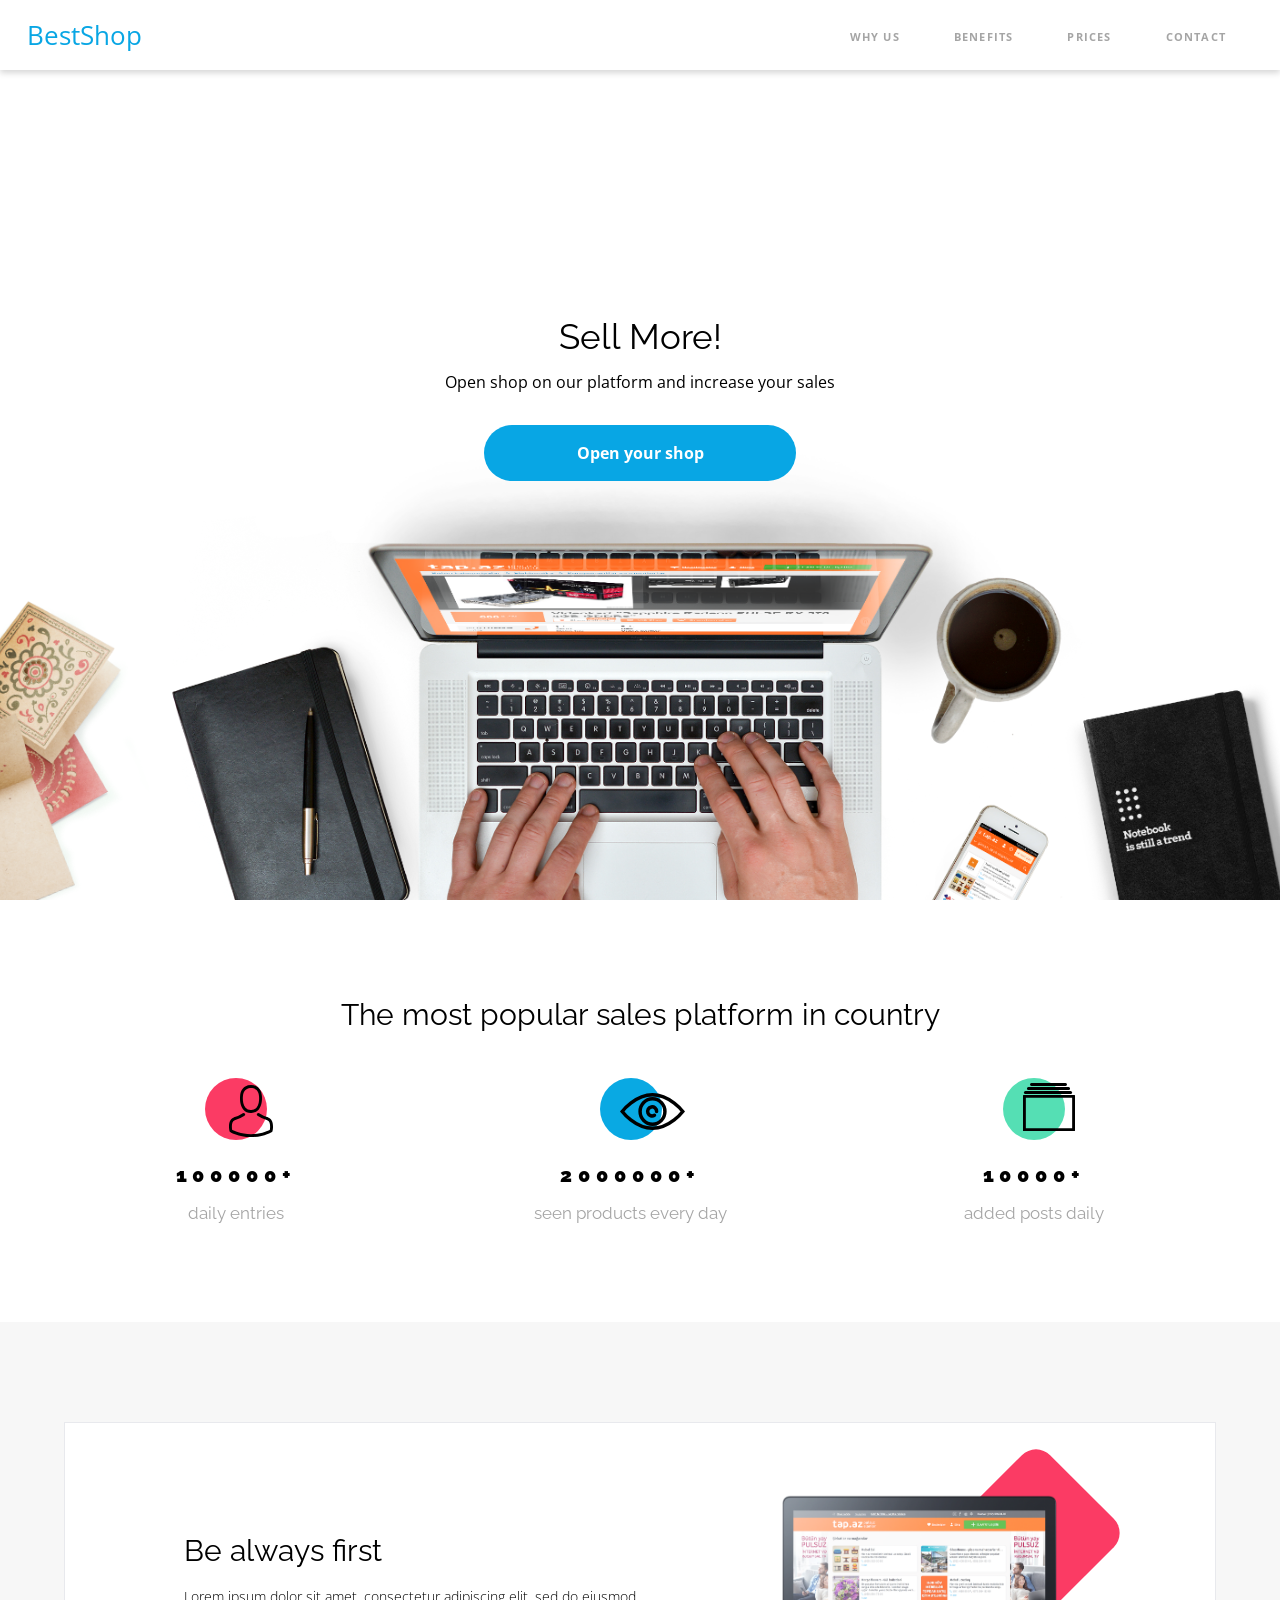
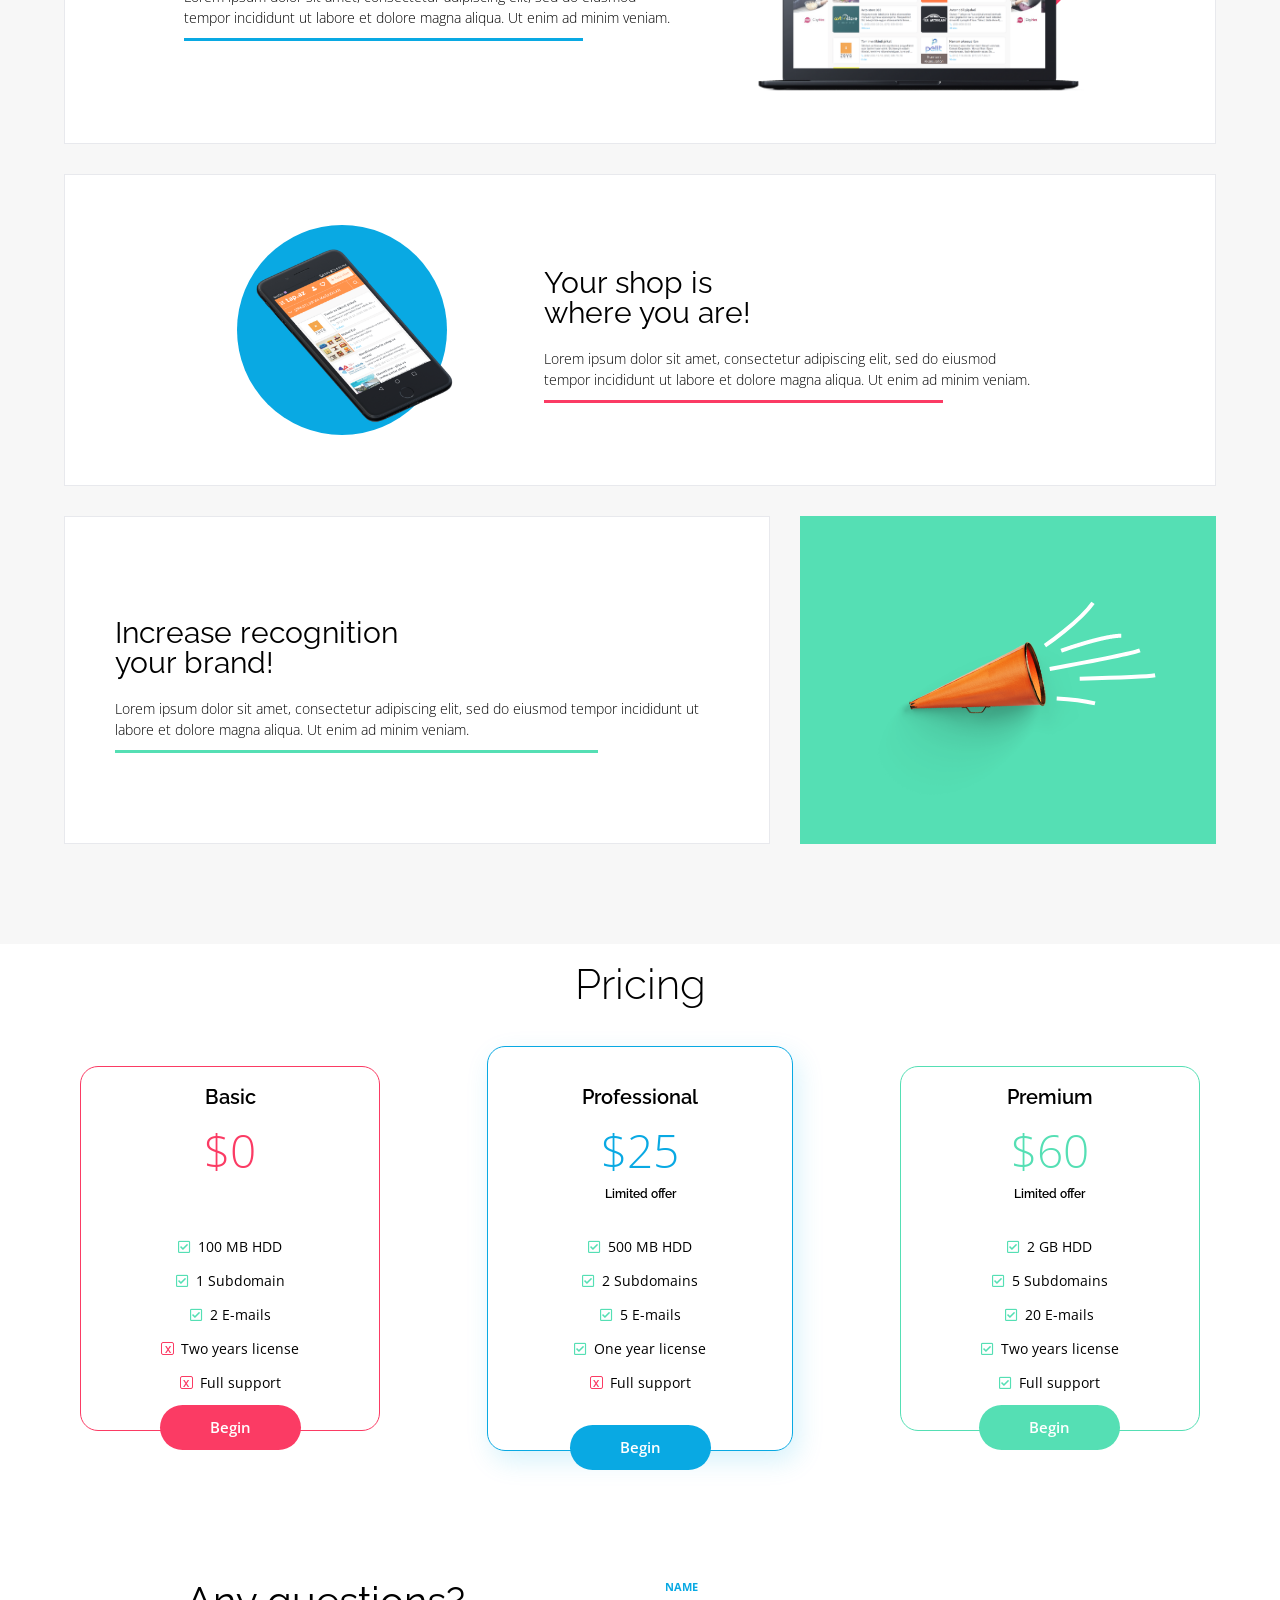
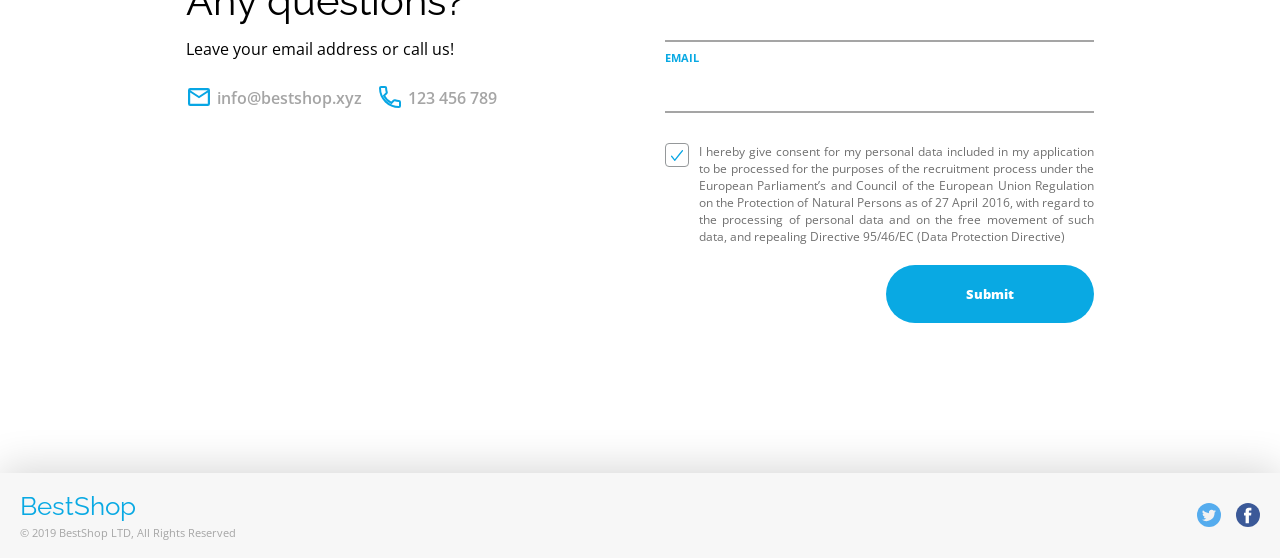
<file: index.html>
<!DOCTYPE html>
<html lang="pl-PL">
  <head>
    <meta charset="UTF-8" />
    <meta name="viewport" content="width=device-width, initial-scale=1.0" />
    <meta http-equiv="X-UA-Compatible" content="ie=edge" />

    <link
      href="https://cdnjs.cloudflare.com/ajax/libs/font-awesome/5.11.2/css/all.min.css"
      rel="stylesheet"
    />
    <link rel="preconnect" href="https://fonts.gstatic.com">
    <link href="https://fonts.googleapis.com/css2?family=Open+Sans:wght@300;400;600;700;800&family=Raleway:wght@200;300;400;500;600;700;800&display=swap" 
    rel="stylesheet">
    <title>Best Shop RWD</title>
    <link rel="stylesheet" href="css/main.css" />
  </head>

  <body>
    <!--------------------navigation-->

    <nav class="navigation">
      <div class="container">
        <div class="navigation__logo">
          <a href="#"> BestShop </a>
        </div>
 
        <div class="navigation__menu ">
          <ul class="navigation__menu__list">
            <li class="navigation__menu__item"><a href="#why_us">Why us</a></li>
            <li class="navigation__menu__item">
              <a href="#benefits">Benefits</a>
            </li>
            <li class="navigation__menu__item">
              <a href="#pricing">Prices</a>
            </li>
            <li class="navigation__menu__item">
              <a href="#contact__form">Contact</a>
            </li>
          </ul>
        </div>
        <div class="burger">
          <div class="line1"></div>
          <div class="line2"></div>
          <div class="line3"></div>
        </div>
        
      </div>
    </nav>

    <!--------------------header-->
    <header class="header">
      <div class="header__container">
        <h1 class="header__title">Sell More!</h1>
        <p class="header__text">
          Open shop on our platform and increase your sales
        </p>
        <a class="header__button" href="#">Open your shop</a>
      </div>
    </header>
    <!--------------------section-1-->
    <section class="section1 container" id="why_us">
      <h2 class="section1__title">
        The most popular sales platform in country
      </h2>
      <article class="section1__article">
        <figure class="section1__dot left">
          <img
            class="section1__img__left"
            src="assets/Person.svg"
            alt="Person"
          />
        </figure>
        <p>100000+</p>
        <small>daily entries</small>
      </article>

      <article class="section1__article">
        <figure class="section1__dot center">
          <img class="section1__img__center" src="assets/Eye.svg" alt="Eye" />
        </figure>
        <p>2000000+</p>
        <small>seen products every day</small>
      </article>

      <article class="section1__article">
        <figure class="section1__dot right">
          <img
            class="section1__img__right"
            src="assets/Catalog.svg"
            alt="Catalog"
          />
        </figure>
        <p>10000+</p>
        <small>added posts daily</small>
      </article>
    </section>

    <!---------------section 2 -->
    <section class="section2" id="benefits">
      <div class="container">
        <article class="section2__article">
          <figure class="square">
            <img src="assets/Macbook2.png" />
          </figure>
          <div>
            <h3>Be always first</h3>
            <p>
              Lorem ipsum dolor sit amet, consectetur adipiscing elit, sed do
              eiusmod tempor incididunt ut labore et dolore magna aliqua. Ut
              enim ad minim veniam.
            </p>
            <div class="decoration-line main-color1"></div>
          </div>
        </article>

        <article class="section2__article">
          <figure class="circle">
            <img src="assets/iPhone2.png" />
          </figure>
          <div>
            <h3>Your shop is <br />where you are!</h3>
            <p>
              Lorem ipsum dolor sit amet, consectetur adipiscing elit, sed do
              eiusmod tempor incididunt ut labore et dolore magna aliqua. Ut
              enim ad minim veniam.
            </p>
            <div class="decoration-line main-color2"></div>
          </div>
        </article>
        <div class="section2__special">
          <article class="section2__special__article">
            <div>
              <h3>Increase recognition <br />your brand!</h3>
              <p>
                Lorem ipsum dolor sit amet, consectetur adipiscing elit, sed do
                eiusmod tempor incididunt ut labore et dolore magna aliqua. Ut
                enim ad minim veniam.
              </p>
              <div class="decoration-line main-color3"></div>
            </div>
          </article>
          <figure class="trumpet">
            <img src="assets/Trumpet.png" />
          </figure>
        </div>
      </div>
    </section>

    <!---------------section 3 Pricing -->
    <section class="section3 container" id="pricing">
      <h3 class="section3__title">Pricing</h2>
      <article class="offer basic">
        <div>
          <p class="offer__name">Basic</p>
          <p class="offer__price">$0</p>
          <p class="hidden offer__limited">Limited offer</p>
        </div>
        <ul>
          <li>100 MB HDD</li>
          <li>1 Subdomain</li>
          <li>2 E-mails</li>
          <li class="offer__excluded">Two years license</li>
          <li class="offer__excluded">Full support</li>
        </ul>
        <a href="#pricing" class="offer__button">Begin</a>
      </article>

      <article class="offer professional">
        <div>
          <p class="offer__name">Professional</p>
          <p class="offer__price">$25</p>
          <p class="offer__limited">Limited offer</p>
        </div>
        <ul>
          <li>500 MB HDD</li>
          <li>2 Subdomains</li>
          <li>5 E-mails</li>
          <li>One year license</li>
          <li class="offer__excluded">Full support</li>
        </ul>
        <a href="#pricing" class="offer__button professional">Begin</a>
      </article>

      <article class="offer premium">
        <div>
          <p class="offer__name">Premium</p>
          <p class="offer__price">$60</p>
          <p class="offer__limited">Limited offer</p>
        </div>
        <ul>
          <li>2 GB HDD</li>
          <li>5 Subdomains</li>
          <li>20 E-mails</li>
          <li>Two years license</li>
          <li>Full support</li>
        </ul>
        <a href="#pricing" class="offer__button premium">Begin</a>
      </article>
    </section>
    <!--------------------contact-form-->
    <section class="contact__form container" id="contact__form">
      <article>
        <h4>Any questions?</h4>
        <p>Leave your email address or call us!</p>
        <div class="email">
          <img src="assets/Mail%20Icon.svg" alt="Mail Icon" />
          <a href="mailto:example@example.com">info@bestshop.xyz</a>
        </div>
        <div class="phone">
          <img src="assets/Phone%20Icon.svg" alt="Phone Icon" />
          <span>123 456 789</span>
        </div>
      </article>

      <form class="send__email">
        <label for="quest-name">Name</label>
        <input type="text" id="quest-name" name="name" required/>
        <label for="quest-email">Email</label>
        <input type="email" id="quest-email" name="email" required />
        <div class="form__agree">
          <input type="checkbox" id="agree" class="checkbox__agree" checked required />
          <label for="agree" class="agree"
            >I hereby give consent for my personal data included in my
            application to be processed for the purposes of the recruitment
            process under the European Parliament’s and Council of the European
            Union Regulation on the Protection of Natural Persons as of 27 April
            2016, with regard to the processing of personal data and on the free
            movement of such data, and repealing Directive 95/46/EC (Data
            Protection Directive)</label
          >
        </div>
        <button class="form__submit">Submit</button>
      </form>
    </section>
    <!--------------------footer-->
    <footer>
      <div class="footer container">
        <div>
          <a class="logo" href="#">BestShop</a>
          <p>© 2019 BestShop LTD, All Rights Reserved</p>
        </div>
        <div class='social__media__container'>
          <div class="social__media__logo">
            <a href="https://twitter.com/?lang=pl" target="_blank">
              <img src="assets/Twitter.svg" title="Twitter" alt="Twitter Logo"/>
            </a>
          </div>
          <div class="social__media__logo">
            <a href="https://pl-pl.facebook.com/" target="_blank">
              <img
                src="assets//Facebook.svg"
                title="Facebook"
                alt="Facebook Logo"
              />
            </a>
          </div>
          
        </div>
      </div>
    </footer>
    <script src='./js/app.js'></script>
  </body>
</html>
</file>
<file: css/main.css>
/* http://meyerweb.com/eric/tools/css/reset/
   v2.0 | 20110126
	 License: none (public domain)
*/
html,
body,
div,
span,
applet,
object,
iframe,
h1,
h2,
h3,
h4,
h5,
h6,
p,
blockquote,
pre,
a,
abbr,
acronym,
address,
big,
cite,
code,
del,
dfn,
em,
img,
ins,
kbd,
q,
s,
samp,
small,
strike,
strong,
sub,
sup,
tt,
var,
b,
u,
i,
center,
dl,
dt,
dd,
ol,
ul,
li,
fieldset,
form,
label,
legend,
table,
caption,
tbody,
tfoot,
thead,
tr,
th,
td,
article,
aside,
canvas,
details,
embed,
figure,
figcaption,
footer,
header,
hgroup,
menu,
nav,
output,
ruby,
section,
summary,
time,
mark,
audio,
video {
  margin: 0;
  padding: 0;
  border: 0;
  font-size: 100%;
  vertical-align: baseline;
}

/* HTML5 display-role reset for older browsers */
article,
aside,
details,
figcaption,
figure,
footer,
header,
hgroup,
menu,
nav,
section {
  display: block;
}

body {
  line-height: 1;
}

ol,
ul {
  list-style: none;
}

blockquote,
q {
  quotes: none;
}

blockquote:before,
blockquote:after,
q:before,
q:after {
  content: '';
  content: none;
}

table {
  border-collapse: collapse;
  border-spacing: 0;
}

* {
  -webkit-box-sizing: border-box;
          box-sizing: border-box;
  margin: 0;
  padding: 0;
  font-family: "Open Sans";
}

html {
  scroll-behavior: smooth;
}

@media screen and (max-width: 1024px) {
  html {
    scroll-behavior: unset;
  }
}

.container {
  max-width: 1266px;
  margin: 0 auto;
}

.navigation {
  height: 70px;
  width: 100vw;
  background-color: #ffffff;
  -webkit-box-shadow: 0px 3px 6px #00000029;
          box-shadow: 0px 3px 6px #00000029;
  position: fixed;
  z-index: 2;
}

.navigation .container {
  display: -webkit-box;
  display: -ms-flexbox;
  display: flex;
  -webkit-box-pack: justify;
      -ms-flex-pack: justify;
          justify-content: space-between;
  padding: 0 20px;
  -webkit-box-align: center;
      -ms-flex-align: center;
          align-items: center;
  max-width: 1266px;
  height: 100%;
}

.navigation__logo a {
  text-decoration: none;
  color: #08a6e4;
  font-size: 26px;
}

.navigation__menu {
  display: -webkit-box;
  display: -ms-flexbox;
  display: flex;
}

@media screen and (max-width: 1023px) {
  .navigation__menu {
    display: block;
    list-style: none;
    position: absolute;
    left: 0;
    top: 70px;
    padding-left: 20px;
    background-color: #ffffff;
    width: 100%;
    -webkit-box-shadow: 0px 3px 6px #00000029;
            box-shadow: 0px 3px 6px #00000029;
    -webkit-transform: translateY(-100%);
            transform: translateY(-100%);
    z-index: -1;
    -webkit-transition: -webkit-transform 0.3s ease;
    transition: -webkit-transform 0.3s ease;
    transition: transform 0.3s ease;
    transition: transform 0.3s ease, -webkit-transform 0.3s ease;
  }
}

.navigation__menu__list {
  display: -webkit-box;
  display: -ms-flexbox;
  display: flex;
  -ms-flex-item-align: center;
      align-self: center;
  -webkit-transition: 0.5s linear;
  transition: 0.5s linear;
}

@media screen and (max-width: 1023px) {
  .navigation__menu__list {
    -webkit-box-orient: vertical;
    -webkit-box-direction: normal;
        -ms-flex-direction: column;
            flex-direction: column;
  }
}

.navigation__menu__item {
  padding: 15px 15px;
  opacity: 0;
}

@media screen and (min-width: 1024px) {
  .navigation__menu__item {
    opacity: 1;
  }
}

.navigation__menu__item a {
  text-decoration: none;
  font-size: 11px;
  font-weight: 700;
  text-transform: uppercase;
  color: #a5a5a5;
  letter-spacing: 1.2px;
  height: 100%;
  padding: 23px 12px;
  border-bottom: 4px solid transparent;
}

@media screen and (max-width: 1023px) {
  .navigation__menu__item a {
    font-weight: 400;
    font-size: 12px;
    padding: 0px 5px;
    padding-bottom: 0;
  }
}

.navigation__menu__item a.active {
  border-bottom: 4px solid #09a9e3;
  -webkit-transition: 0.3s linear;
  transition: 0.3s linear;
  color: #000000;
}

.navigation__menu__item a:hover {
  color: #000000;
  cursor: pointer;
}

.burger {
  cursor: pointer;
}

.burger div {
  width: 25px;
  height: 3px;
  background-color: #09a9e3;
  margin: 5px;
  border-radius: 5px;
  -webkit-transition: all 0.3s ease;
  transition: all 0.3s ease;
}

@media screen and (min-width: 1024px) {
  .burger {
    display: none;
  }
}

.burger.active .line1 {
  -webkit-transform: rotate(-45deg) translate(-5px, 6px);
          transform: rotate(-45deg) translate(-5px, 6px);
}

.burger.active .line2 {
  opacity: 0;
}

.burger.active .line3 {
  -webkit-transform: rotate(45deg) translate(-5px, -6px);
          transform: rotate(45deg) translate(-5px, -6px);
}

.nav__active {
  -webkit-transform: translateY(0%);
          transform: translateY(0%);
}

@-webkit-keyframes navLinkZoom {
  from {
    opacity: 0;
    -webkit-transform: translateY(-50px);
            transform: translateY(-50px);
  }
  to {
    opacity: 1;
    -webkit-transform: translateY(0px);
            transform: translateY(0px);
  }
}

@keyframes navLinkZoom {
  from {
    opacity: 0;
    -webkit-transform: translateY(-50px);
            transform: translateY(-50px);
  }
  to {
    opacity: 1;
    -webkit-transform: translateY(0px);
            transform: translateY(0px);
  }
}

.header {
  height: 100vh;
  background-image: url("../assets/Background.png");
  background-position: 50% 113%;
  background-repeat: no-repeat;
  background-size: auto 50vh;
  display: -webkit-box;
  display: -ms-flexbox;
  display: flex;
  -webkit-box-orient: vertical;
  -webkit-box-direction: normal;
      -ms-flex-direction: column;
          flex-direction: column;
  -webkit-box-align: center;
      -ms-flex-align: center;
          align-items: center;
  -webkit-box-pack: center;
      -ms-flex-pack: center;
          justify-content: center;
}

@media (min-width: 768px) {
  .header {
    background-size: auto 60vh;
    background-position: 50% 120%;
  }
}

.header__container {
  display: -webkit-box;
  display: -ms-flexbox;
  display: flex;
  -webkit-box-orient: vertical;
  -webkit-box-direction: normal;
      -ms-flex-direction: column;
          flex-direction: column;
  -webkit-box-align: center;
      -ms-flex-align: center;
          align-items: center;
  margin: 0 25px 50px;
}

@media (min-width: 768px) {
  .header__container {
    margin: 0 25px 100px;
  }
}

.header__title {
  font-size: 35px;
  font-family: "Raleway", sans-serif;
  font-weight: 400;
  margin-bottom: 20px;
  text-align: center;
}

.header__text {
  font-size: 16px;
  font-weight: 400;
  text-align: center;
}

.header__button {
  text-decoration: none;
  background-color: #08a6e4;
  color: #ffffff;
  padding: 20px 25px;
  border-radius: 40px;
  width: 80%;
  text-align: center;
  font-weight: 700;
  font-size: 16px;
  margin-top: 35px;
  -webkit-transition: 0.1s;
  transition: 0.1s;
}

.header__button:hover {
  background-color: #078cbc;
  -webkit-transition: 0.1s;
  transition: 0.1s;
}

.section1.container {
  width: 100%;
  display: -webkit-box;
  display: -ms-flexbox;
  display: flex;
  -webkit-box-orient: vertical;
  -webkit-box-direction: normal;
      -ms-flex-direction: column;
          flex-direction: column;
  -webkit-box-align: center;
      -ms-flex-align: center;
          align-items: center;
  padding: 100px 50px;
}

@media screen and (min-width: 768px) {
  .section1.container {
    -webkit-box-orient: horizontal;
    -webkit-box-direction: normal;
        -ms-flex-direction: row;
            flex-direction: row;
    -ms-flex-wrap: wrap;
        flex-wrap: wrap;
  }
}

.section1__title {
  font-size: 30px;
  font-family: "Raleway", sans-serif;
  font-weight: 400;
  text-align: center;
  padding-bottom: 20px;
}

@media screen and (min-width: 768px) {
  .section1__title {
    width: 100%;
  }
}

.section1__article {
  display: -webkit-box;
  display: -ms-flexbox;
  display: flex;
  -webkit-box-orient: vertical;
  -webkit-box-direction: normal;
      -ms-flex-direction: column;
          flex-direction: column;
  -webkit-box-align: center;
      -ms-flex-align: center;
          align-items: center;
  margin: 28px auto 0;
  -webkit-box-sizing: content-box;
          box-sizing: content-box;
}

.section1__article p {
  font-size: 20px;
  font-family: "Raleway", sans-serif;
  text-align: center;
  letter-spacing: 5.96px;
  font-weight: 900;
  margin-top: 25px;
}

.section1__article small {
  color: #a5a5a5;
  font-size: 17px;
  font-family: "Raleway", sans-serif;
  text-align: center;
  padding-top: 20px;
}

.section1__dot {
  height: 62px;
  width: 62px;
}

.section1__dot::before {
  content: '';
  width: 62px;
  height: 62px;
  border-radius: 50%;
  display: block;
  position: absolute;
  z-index: -1;
}

.section1__dot.left::before {
  background-color: #fb3b64;
}

.section1__dot.center::before {
  background-color: #09a9e3;
}

.section1__dot.right::before {
  background-color: #55dfb4;
}

.section1__img__left {
  position: relative;
  top: 7px;
  left: 24px;
}

.section1__img__center {
  position: relative;
  top: 15px;
  left: 20px;
}

.section1__img__right {
  position: relative;
  top: 5px;
  left: 20px;
}

.section2 {
  background-color: #f7f7f7;
}

.section2 .square {
  position: relative;
  padding-top: 20px;
  display: -webkit-box;
  display: -ms-flexbox;
  display: flex;
  -webkit-box-pack: center;
      -ms-flex-pack: center;
          justify-content: center;
}

.section2 .square img {
  z-index: 1;
  height: 120px;
}

@media screen and (min-width: 768px) {
  .section2 .square img {
    height: 160px;
    margin: 30px;
  }
}

@media screen and (min-width: 1024px) {
  .section2 .square img {
    height: 200px;
    margin: 30px;
  }
}

.section2 .square::before {
  content: '';
  display: block;
  background-color: #fb3b64;
  width: 100px;
  height: 100px;
  border-radius: 20px;
  position: absolute;
  right: 0;
  top: 0;
  -webkit-transform: rotate(45deg);
          transform: rotate(45deg);
}

@media screen and (min-width: 768px) {
  .section2 .square::before {
    width: 130px;
    height: 130px;
    right: 25px;
    top: 25px;
  }
}

.section2 .container {
  padding: 100px 30px;
}

@media screen and (min-width: 768px) {
  .section2 .container {
    display: -webkit-box;
    display: -ms-flexbox;
    display: flex;
    -webkit-box-align: center;
        -ms-flex-align: center;
            align-items: center;
    -webkit-box-orient: vertical;
    -webkit-box-direction: normal;
        -ms-flex-direction: column;
            flex-direction: column;
  }
}

.section2__article,
.section2__special__article {
  background-color: #ffffff;
  border: 1px solid #e8e9ed;
  padding: 20px;
  margin-bottom: 30px;
  z-index: 1;
  display: -webkit-box;
  display: -ms-flexbox;
  display: flex;
  -webkit-box-orient: vertical;
  -webkit-box-direction: normal;
      -ms-flex-direction: column;
          flex-direction: column;
  -webkit-box-align: center;
      -ms-flex-align: center;
          align-items: center;
}

@media screen and (min-width: 768px) {
  .section2__article,
  .section2__special__article {
    -webkit-box-orient: horizontal;
    -webkit-box-direction: normal;
        -ms-flex-direction: row;
            flex-direction: row;
    max-width: 90vw;
    -webkit-box-pack: center;
        -ms-flex-pack: center;
            justify-content: center;
  }
}

.section2__article h3,
.section2__special__article h3 {
  font-size: 30px;
  font-weight: 400;
  font-family: "Raleway", sans-serif;
  padding: 20px 0;
}

.section2__article p,
.section2__special__article p {
  font-size: 14px;
  line-height: 1.5em;
  font-weight: 300;
}

@media screen and (min-width: 768px) {
  .section2__article div,
  .section2__special__article div {
    width: 45%;
    margin: 0 30px;
  }
}

@media screen and (min-width: 768px) {
  .section2__article:first-of-type {
    -webkit-box-orient: horizontal;
    -webkit-box-direction: reverse;
        -ms-flex-direction: row-reverse;
            flex-direction: row-reverse;
  }
}

.section2 .circle {
  position: relative;
  padding-top: 20px;
  display: -webkit-box;
  display: -ms-flexbox;
  display: flex;
  -webkit-box-pack: center;
      -ms-flex-pack: center;
          justify-content: center;
}

@media screen and (min-width: 768px) {
  .section2 .circle {
    margin: 30px;
  }
}

.section2 .circle img {
  z-index: 1;
  height: 140px;
}

@media screen and (min-width: 768px) {
  .section2 .circle img {
    height: 190px;
  }
}

.circle::before {
  content: '';
  display: block;
  width: 150px;
  height: 150px;
  background-color: #09a9e3;
  border-radius: 50%;
  position: absolute;
  top: 0;
  right: 26px;
}

@media screen and (min-width: 768px) {
  .circle::before {
    width: 210px;
    height: 210px;
    left: 0;
  }
}

@media screen and (min-width: 768px) {
  .section2__special {
    display: -webkit-box;
    display: -ms-flexbox;
    display: flex;
    width: 90vw;
    -webkit-box-pack: justify;
        -ms-flex-pack: justify;
            justify-content: space-between;
  }
}

@media screen and (min-width: 768px) {
  .section2__special__article {
    width: 65%;
    margin-right: 30px;
  }
}

@media screen and (min-width: 768px) {
  .section2__special__article div {
    width: 100%;
  }
}

.section2__special__article h3 {
  font-size: 30px;
  font-weight: 400;
  font-family: "Raleway", sans-serif;
  padding: 20px 0;
}

.section2__special__article p {
  font-size: 14px;
  line-height: 1.5em;
}

.section2__special__article {
  margin-bottom: 0;
}

.trumpet {
  background-color: #55dfb4;
  display: -webkit-box;
  display: -ms-flexbox;
  display: flex;
  -webkit-box-pack: center;
      -ms-flex-pack: center;
          justify-content: center;
}

@media screen and (min-width: 768px) {
  .trumpet {
    padding: 30px 0;
  }
}

@media screen and (min-width: 1100px) {
  .trumpet {
    padding: 60px 60px;
  }
}

.trumpet img {
  position: relative;
  top: 25px;
}

@media screen and (min-width: 768px) {
  div.decoration-line {
    height: 3px;
    width: 80%;
    margin: 10px 0;
  }
}

.main-color1 {
  background-color: #09a9e3;
}

.main-color2 {
  background-color: #fb3b64;
}

.main-color3 {
  background-color: #55dfb4;
}

.section3 {
  width: 100%;
  padding: 0 20px;
  display: -webkit-box;
  display: -ms-flexbox;
  display: flex;
  -webkit-box-orient: vertical;
  -webkit-box-direction: normal;
      -ms-flex-direction: column;
          flex-direction: column;
  -webkit-box-align: center;
      -ms-flex-align: center;
          align-items: center;
}

@media screen and (min-width: 998px) {
  .section3 {
    -webkit-box-orient: horizontal;
    -webkit-box-direction: normal;
        -ms-flex-direction: row;
            flex-direction: row;
    -ms-flex-wrap: wrap;
        flex-wrap: wrap;
    -ms-flex-pack: distribute;
        justify-content: space-around;
  }
}

.section3__title {
  font-size: 42px;
  font-family: "Raleway", sans-serif;
  font-weight: 300;
  margin: 20px 0 40px;
}

@media screen and (min-width: 768px) {
  .section3__title {
    width: 100%;
    text-align: center;
  }
}

.offer {
  width: 55%;
  min-width: 320px;
  display: -webkit-box;
  display: -ms-flexbox;
  display: flex;
  -webkit-box-pack: center;
      -ms-flex-pack: center;
          justify-content: center;
  border-radius: 18px;
  position: relative;
  padding: 20px;
  margin-bottom: 30px;
}

@media screen and (min-width: 998px) {
  .offer {
    -webkit-box-orient: vertical;
    -webkit-box-direction: normal;
        -ms-flex-direction: column;
            flex-direction: column;
    width: 20%;
    min-width: 300px;
    -webkit-box-align: center;
        -ms-flex-align: center;
            align-items: center;
  }
}

.offer div {
  display: -webkit-inline-box;
  display: -ms-inline-flexbox;
  display: inline-flex;
  -webkit-box-orient: vertical;
  -webkit-box-direction: normal;
      -ms-flex-direction: column;
          flex-direction: column;
  -webkit-box-align: center;
      -ms-flex-align: center;
          align-items: center;
  width: 50%;
}

@media screen and (min-width: 998px) {
  .offer div {
    width: 100%;
  }
}

.offer ul {
  width: 50%;
  padding-left: 20px;
}

@media screen and (min-width: 998px) {
  .offer ul {
    width: 100%;
    display: -webkit-box;
    display: -ms-flexbox;
    display: flex;
    -webkit-box-orient: vertical;
    -webkit-box-direction: normal;
        -ms-flex-direction: column;
            flex-direction: column;
    -webkit-box-align: center;
        -ms-flex-align: center;
            align-items: center;
  }
}

.offer li {
  padding-bottom: 20px;
  position: relative;
  font-size: 14px;
}

@media screen and (min-width: 998px) {
  .offer li:first-of-type {
    padding-top: 40px;
  }
}

.offer li::before {
  font-family: 'Font Awesome 5 Free';
  content: '\f14a';
  width: 11px;
  height: 11px;
  display: inline-block;
  border-radius: 2px;
  position: absolute;
  left: -20px;
  color: #55dfb4;
}

.offer__button {
  text-decoration: none;
  padding: 15px 50px;
  border-radius: 23px;
  position: absolute;
  bottom: -20px;
  color: #ffffff;
  font-size: 15px;
  font-weight: 600;
}

.hidden {
  visibility: hidden;
}

.offer__name {
  font-size: 20px;
  font-family: "Raleway", sans-serif;
  font-weight: 600;
  padding-bottom: 20px;
}

.offer__price {
  font-size: 46px;
  font-weight: 100;
}

.offer.basic {
  border: 1px solid #fb3b64;
}

.offer.basic .offer__button {
  background-color: #fb3b64;
  -webkit-transition: 0.1s;
  transition: 0.1s;
}

.offer.basic .offer__button:hover {
  background-color: #d60431;
  -webkit-transition: 0.1s;
  transition: 0.1s;
}

.offer.basic .offer__price {
  color: #fb3b64;
}

.offer.professional {
  border: 1px solid #09a9e3;
  -webkit-box-shadow: 5px 10px 27px #07ace629;
          box-shadow: 5px 10px 27px #07ace629;
  width: 60%;
  min-width: 350px;
}

@media screen and (min-width: 998px) {
  .offer.professional {
    width: 25%;
    min-width: 300px;
    padding: 40px 0;
  }
}

.offer.professional .offer__button {
  background-color: #09a9e3;
  -webkit-transition: 0.1s;
  transition: 0.1s;
}

.offer.professional .offer__button:hover {
  background-color: #0784b2;
  -webkit-transition: 0.1s;
  transition: 0.1s;
}

.offer.professional .offer__price {
  color: #09a9e3;
}

.offer.premium {
  border: 1px solid #55dfb4;
}

.offer.premium .offer__button {
  background-color: #55dfb4;
  -webkit-transition: 0.1s;
  transition: 0.1s;
}

.offer.premium .offer__button:hover {
  background-color: #25c392;
  -webkit-transition: 0.1s;
  transition: 0.1s;
}

.offer.premium .offer__price {
  color: #55dfb4;
}

li.offer__excluded::before {
  font-family: "Raleway", sans-serif;
  font-weight: 600;
  content: 'x';
  color: #fb3b64;
  display: inline-block;
  font-size: 12px;
  z-index: 1;
  border: 1px solid #fb3b64;
  text-align: center;
}

.offer__limited {
  font-size: 12px;
  font-weight: 600;
  font-family: "Raleway", sans-serif;
  padding-top: 15px;
}

.contact__form.container {
  padding: 100px 50px;
}

@media screen and (min-width: 998px) {
  .contact__form.container {
    padding: 100px 20px;
    display: -webkit-box;
    display: -ms-flexbox;
    display: flex;
    -webkit-box-pack: center;
        -ms-flex-pack: center;
            justify-content: center;
  }
}

@media screen and (min-width: 998px) {
  .contact__form.container article {
    width: 35%;
    margin-right: 50px;
    display: -webkit-box;
    display: -ms-flexbox;
    display: flex;
    -ms-flex-wrap: wrap;
        flex-wrap: wrap;
    -ms-flex-line-pack: start;
        align-content: flex-start;
  }
}

.contact__form.container h4 {
  font-size: 40px;
  font-family: "Raleway", sans-serif;
  font-weight: 400;
  text-align: left;
}

@media screen and (min-width: 998px) {
  .contact__form.container h4 {
    width: 100%;
  }
}

.contact__form.container p {
  text-align: left;
  font-size: 16px;
  padding: 20px 0;
}

@media screen and (min-width: 998px) {
  .contact__form.container p {
    width: 100%;
  }
}

.send__email {
  display: -webkit-box;
  display: -ms-flexbox;
  display: flex;
  -webkit-box-orient: vertical;
  -webkit-box-direction: normal;
      -ms-flex-direction: column;
          flex-direction: column;
}

@media screen and (min-width: 998px) {
  .send__email {
    width: 35%;
  }
}

.send__email > label {
  text-transform: uppercase;
  font-size: 11px;
  color: #09a9e3;
  font-weight: 700;
  padding-bottom: 10px;
  width: 100%;
}

.send__email > input {
  border: none;
  border-bottom: 2px solid #a5a5a5;
  width: 100%;
  margin-bottom: 10px;
  text-indent: 5px;
  font-size: 14px;
  background-color: #ffffff;
  height: 40px;
}

.send__email > input:focus,
.send__email > input:valid {
  outline: none;
  border-bottom: 2px solid #08a6e4;
  background-color: #ffffff;
}

.email,
.phone {
  padding-bottom: 20px;
  margin-right: 15px;
}

.email img,
.phone img {
  position: relative;
  top: 7px;
}

.email a,
.email span,
.phone a,
.phone span {
  font-size: 16px;
  color: #a5a5a5;
  text-decoration: none;
  font-weight: 600;
}

.agree {
  font-size: 12px;
  color: #707070;
  font-weight: 400;
  text-align: justify;
  line-height: 17px;
}

.form__agree {
  margin-top: 20px;
  display: -webkit-box;
  display: -ms-flexbox;
  display: flex;
}

.form__submit {
  background-color: #09a9e3;
  color: #ffffff;
  border: none;
  font-weight: 800;
  font-size: 13px;
  padding: 20px 80px;
  border-radius: 35px;
  margin: 20px 0 50px 0;
  -ms-flex-item-align: end;
      align-self: flex-end;
  cursor: pointer;
}

.form__submit:active {
  -webkit-box-shadow: 5px 10px 14px #07ace629;
          box-shadow: 5px 10px 14px #07ace629;
  outline: none;
}

.form__submit:hover {
  background-color: #088fc1;
}

.send__email .checkbox__agree {
  -webkit-appearance: none;
  -moz-appearance: none;
  appearance: none;
  min-width: 24px;
  width: 24px;
  height: 24px;
  background: white;
  border: 1px solid #95989a;
  border-radius: 4px;
  margin-right: 10px;
  display: -webkit-box;
  display: -ms-flexbox;
  display: flex;
  -webkit-box-pack: center;
      -ms-flex-pack: center;
          justify-content: center;
  -webkit-box-align: center;
      -ms-flex-align: center;
          align-items: center;
  padding: 0;
}

.send__email .checkbox__agree:checked::after {
  content: '';
  display: inline-block;
  width: 24px;
  height: 24px;
  background-image: url("../assets/Checkmark.svg");
  background-repeat: no-repeat;
  background-position: center;
  padding: 0;
}

footer {
  background-color: #f7f7f7;
  -webkit-box-shadow: 0px -5px 40px #00000029;
          box-shadow: 0px -5px 40px #00000029;
  padding: 20px;
}

footer .footer {
  display: -webkit-box;
  display: -ms-flexbox;
  display: flex;
  -webkit-box-pack: justify;
      -ms-flex-pack: justify;
          justify-content: space-between;
}

footer .footer p {
  color: #a5a5a5;
  font-size: 11px;
  padding-top: 8px;
}

.footer .logo {
  color: #09a9e3;
  font-size: 26px;
  font-weight: 400;
  font-family: "Raleway", sans-serif;
  text-decoration: none;
}

.social__media__container {
  display: -webkit-box;
  display: -ms-flexbox;
  display: flex;
  -webkit-box-align: center;
      -ms-flex-align: center;
          align-items: center;
}

.social__media__logo {
  padding-left: 15px;
}
/*# sourceMappingURL=main.css.map */
</file>
